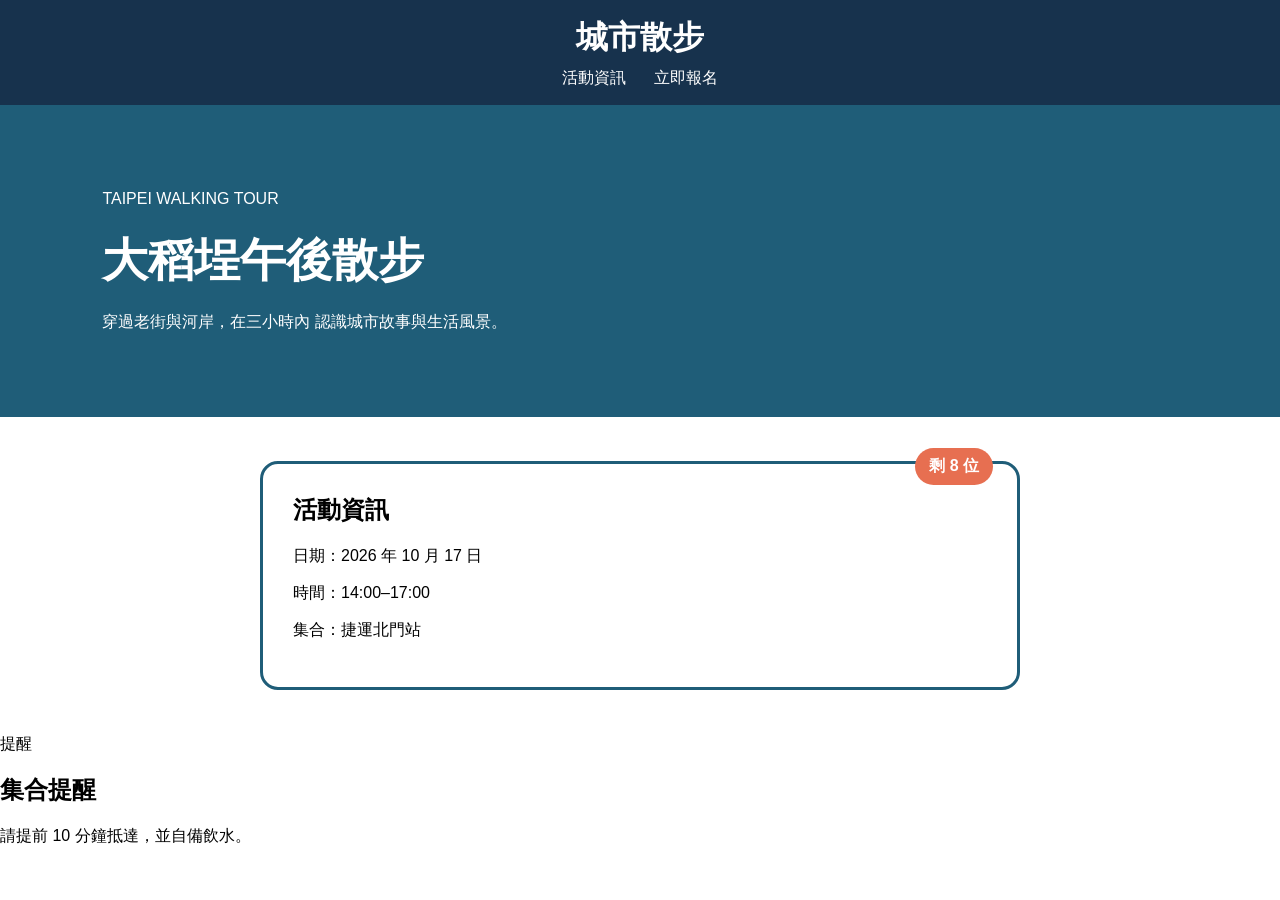
<file: index.html>
<!DOCTYPE html>
<html lang="zh-TW">
<head>
  <meta charset="UTF-8">
  <meta name="viewport" content="width=device-width, initial-scale=1.0">
  <title>城市散步 - 活動報名</title>
  <link rel="stylesheet" href="style.css">
</head>
<body>

  <!-- STEP 1: 頁首導覽區 -->
  <header class="site-header">
    <h1>城市散步</h1>
    <nav>
      <a href="#event">活動資訊</a>
      <a href="#signup">立即報名</a>
    </nav>
  </header>

  
<section class="hero">
  <p>TAIPEI WALKING TOUR</p>
  <h2>大稻埕午後散步</h2>
  <p>
    穿過老街與河岸，在三小時內
    認識城市故事與生活風景。
  </p>
</section>


<section id="event"
         class="event-card with-badge">

  <span class="badge">剩 8 位</span>

  <h2>活動資訊</h2>
  <p>日期：2026 年 10 月 17 日</p>
  <p>時間：14:00–17:00</p>
  <p>集合：捷運北門站</p>
</section>

<aside class="notice-card">
  <span class="notice-badge">提醒</span>
  <h2>集合提醒</h2>
  <p>請提前 10 分鐘抵達，並自備飲水。</p>
</aside>

</body>
</html>
</file>
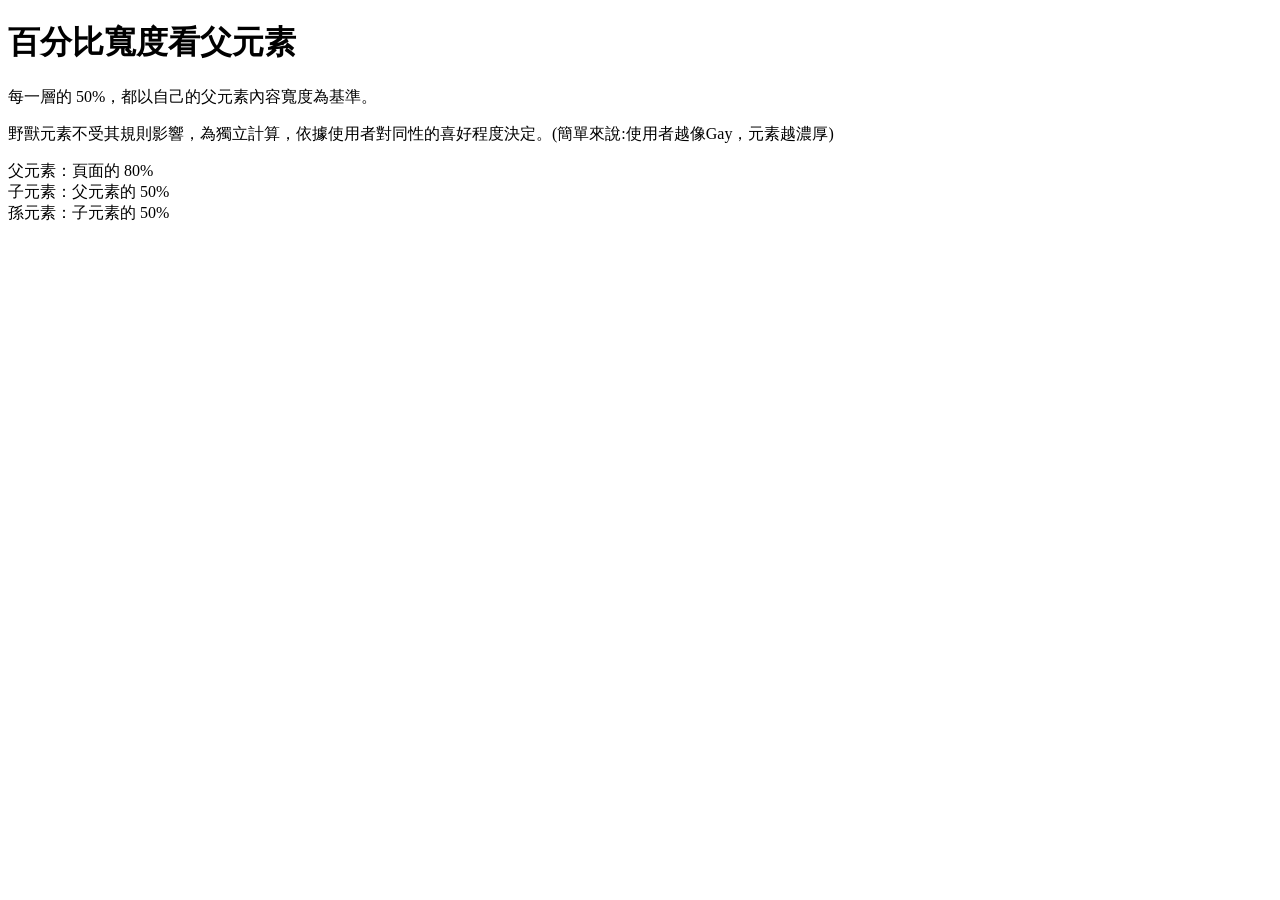
<file: index_1008.html>
<!DOCTYPE html>
<html lang="zh-Hant">
<head>
  <meta charset="UTF-8">
  <meta name="viewport" content="width=device-width, initial-scale=1.0">
  <title>百分比寬度示範</title>
  

  
</head>
<body>
  <h1>百分比寬度看父元素</h1>
  <p>每一層的 50%，都以自己的父元素內容寬度為基準。</p>
  <p>野獸元素不受其規則影響，為獨立計算，依據使用者對同性的喜好程度決定。(簡單來說:使用者越像Gay，元素越濃厚)</p>

  <div class="parent">
    父元素：頁面的 80%
    <div class="child">
      子元素：父元素的 50%
      <div class="grandchild">
        孫元素：子元素的 50%
      </div>
    </div>
  </div>
</body>
</html>
</file>
<file: style.css>
* { box-sizing: border-box; }

body {
  margin: 0;
  font-family: Arial, sans-serif;
}

.site-header {
  position: sticky;
  top: 0;
  z-index: 10;
  padding: 16px 8%;
  text-align: center;
  background: #17324d;
  color: white;
}

.site-header h1 { margin: 0 0 8px; }
.site-header a {
  margin: 0 12px;
  color: white;
  text-decoration: none;
}


.hero {
  min-height: 300px;
  padding: 64px 8%;
  background: #1f5d78;
  color: white;
}

.hero h2 {
  margin: 10px 0 16px;
  font-size: 46px;
}

.hero p {
  max-width: 620px;
  line-height: 1.8;
}

.event-card {
  width: 84%;
  max-width: 760px;
  margin: 44px auto;
  padding: 30px;
  border: 3px solid #1f5d78;
  border-radius: 18px;
  background: white;
}

.event-card h2 {
  margin-top: 0;
}

.with-badge {
  position: relative;
}

.badge {
  position: absolute;
  top: -16px;
  right: 24px;
  padding: 8px 14px;
  border-radius: 999px;
  background: #e76f51;
  color: white;
  font-weight: bold;
}
</file>
